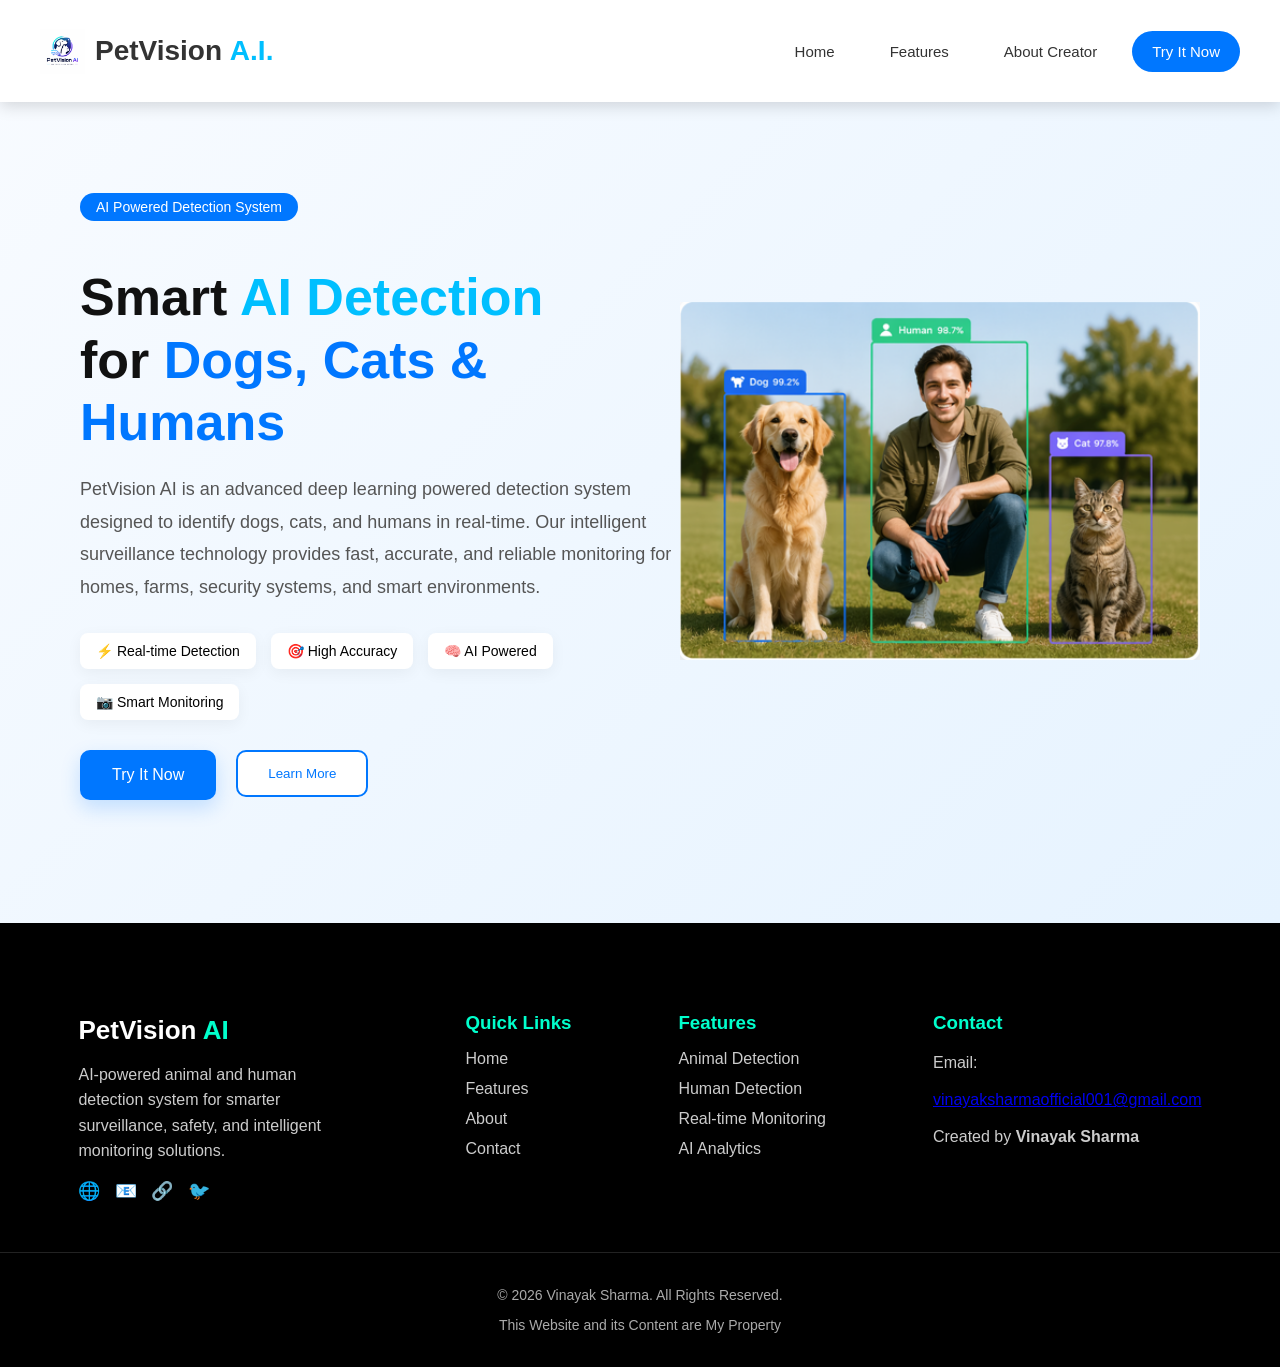
<file: frontend/index.html>
<!DOCTYPE html>
<html lang="en">
<head>
    <meta charset="UTF-8">
    <meta name="viewport" content="width=device-width, initial-scale=1.0">
    <title>PetVision A.I.</title>
    <link rel="stylesheet" href="./style.css">
</head>

<body>

<!-- Header -->
<header class="header">
    <div class="heading">

        <div class="logo-section">
            <img src="images/ai logo.png" class="logo" alt="PetVision AI">
            <h2 class="title">PetVision <span class="highlight">A.I.</span></h2>
        </div>

        <nav class="nav">
            <a href="index.html"><button class="safe">Home</button></a>
            <a href="features.html"><button class="safe">Features</button></a>
            <a href="creator.html"><button class="safe">About Creator</button></a>
            <a href="work.html"><button class="safe try">Try It Now</button></a>
        </nav>

    </div>
</header>

<!-- Hero Section -->
<section class="hero">

<div class="hero-text">

<span class="hero-badge">AI Powered Detection System</span>

<h1>
Smart <span class="highlight">AI Detection</span><br>
for <span class="blue">Dogs, Cats & Humans</span>
</h1>

<p>
PetVision AI is an advanced deep learning powered detection system designed 
to identify dogs, cats, and humans in real-time. Our intelligent surveillance 
technology provides fast, accurate, and reliable monitoring for homes, farms, 
security systems, and smart environments.
</p>

<div class="hero-features">
<div class="feature">⚡ Real-time Detection</div>
<div class="feature">🎯 High Accuracy</div>
<div class="feature">🧠 AI Powered</div>
<div class="feature">📷 Smart Monitoring</div>
</div>

<div class="hero-buttons">
<a href="work.html">
<button class="primary-btn">Try It Now</button>
</a>

<a href="features.html">
<button class="secondary-btn">Learn More</button>
</a>
</div>

</div>

<div class="hero-image">
<img src="images/first image.png" alt="AI Detection">
</div>

</section>
<!-- footer -->

<footer class="footer">
    <div class="footer-container">
        
        <!-- Brand Section -->
        <div class="footer-section">
            <h2>PetVision <span>AI</span></h2>
            <p>
                AI-powered animal and human detection system for smarter 
                surveillance, safety, and intelligent monitoring solutions.
            </p>

            <div class="social-icons">
                <a href="index.html">🌐</a>
                <a href="mailto:vinayaksharmaofficial001@gmail.com">📧</a>
                <a href="https://github.com/sharmavinaya">🔗</a>
                <a href="work.html">🐦</a>
            </div>
        </div>

        <!-- Quick Links -->
        <div class="footer-section">
            <h3>Quick Links</h3>
            <ul>
                <li><a href="index.html">Home</a></li>
                <li><a href="features.html">Features</a></li>
                <li><a href="creator.html">About</a></li>
                <li><a href="mailto:vinayaksharmaofficial001@gmail.com">
                Contact
            </a></li>
            </ul>
        </div>

        <!-- Features -->
        <div class="footer-section">
            <h3>Features</h3>
            <ul>
                <li><a href="features.html">Animal Detection</a></li>
                <li><a href="features.html">Human Detection</a></li>
                <li><a href="features.html">Real-time Monitoring</a></li>
                <li><a href="features.html">AI Analytics</a></li>
            </ul>
        </div>

        <!-- Contact -->
        <div class="footer-section">
            <h3>Contact</h3>
            <p>Email:</p>
            <a href="mailto:vinayaksharmaofficial001@gmail.com">
                vinayaksharmaofficial001@gmail.com
            </a>

            <p class="creator">Created by <b>Vinayak Sharma</b></p>
        </div>

    </div>

    <div class="footer-bottom">
        <p>© 2026 Vinayak Sharma. All Rights Reserved.</p>
        <p>This Website and its Content are My Property</p>
    </div>
</footer>

</body>
</html>
</file>
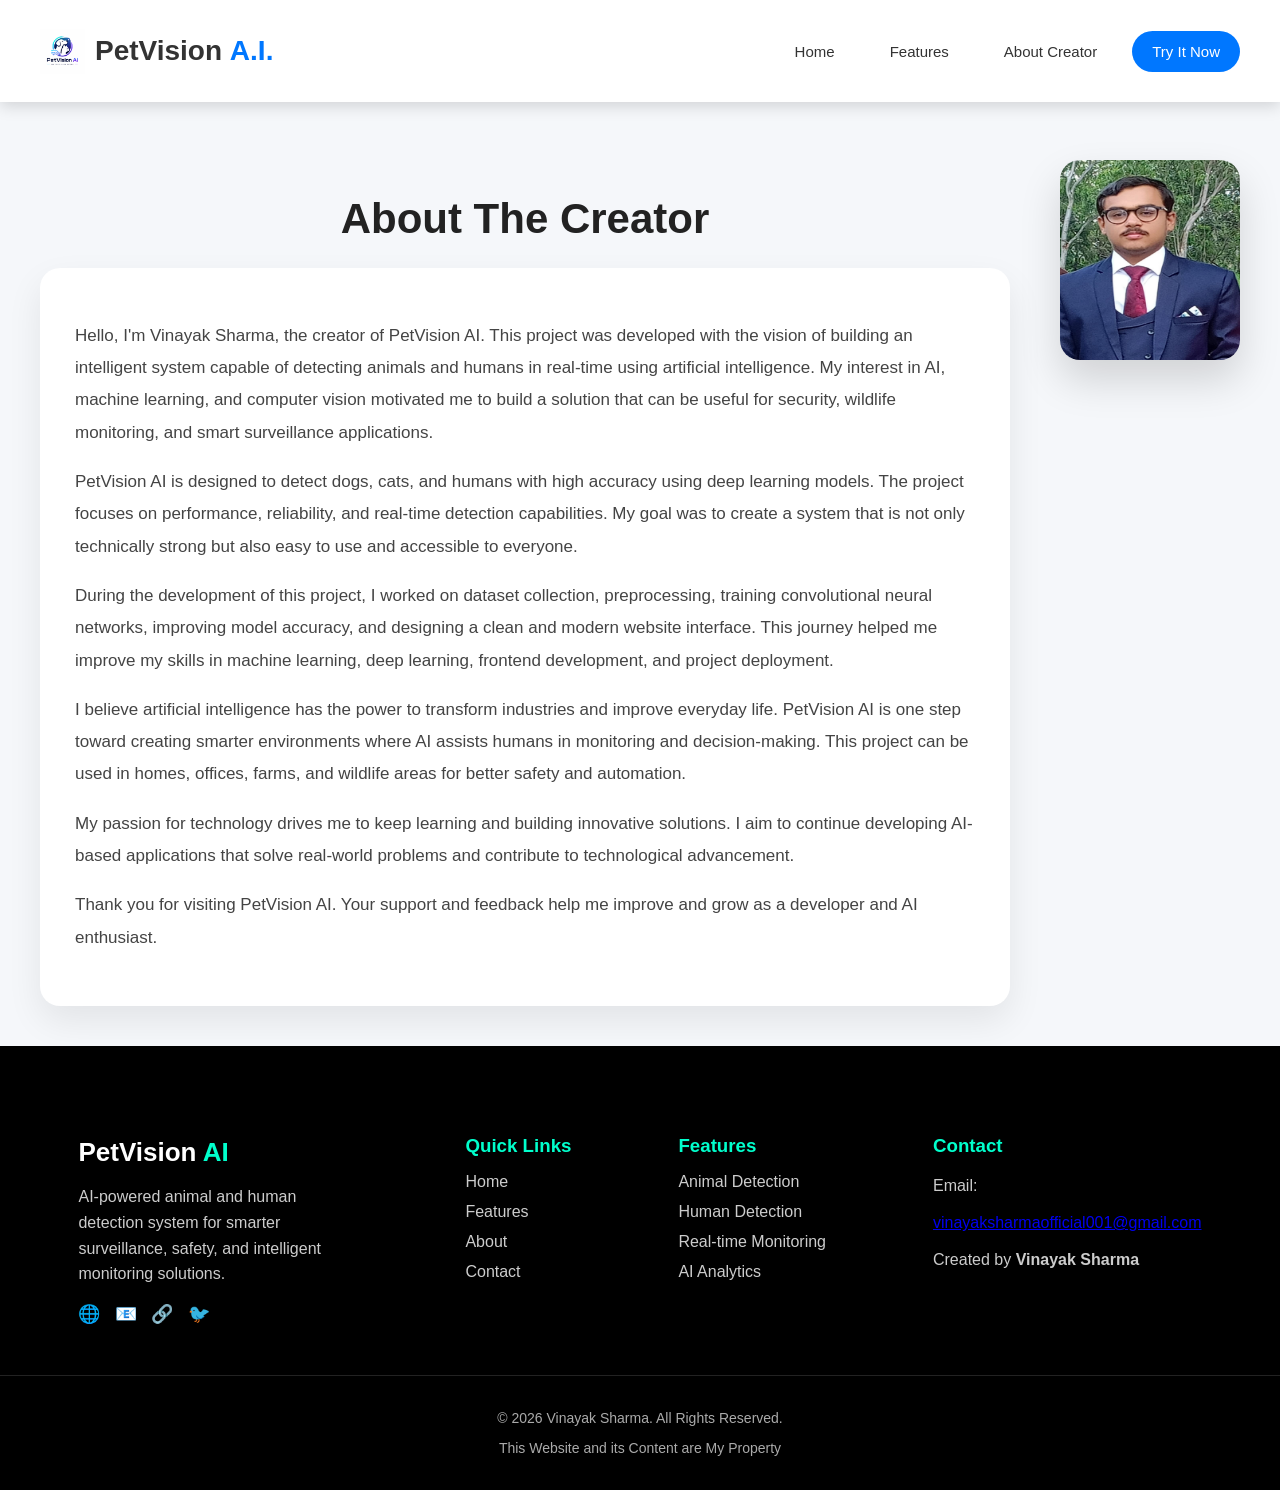
<file: frontend/creator.html>
<!DOCTYPE html>
<html lang="en">
<head>
<meta charset="UTF-8">
<meta name="viewport" content="width=device-width, initial-scale=1.0">
<title>About Creator - PetVision AI</title>
<link rel="stylesheet" href="crea.css">
</head>

<body>

<!-- Header -->
<header class="header">
    <div class="heading">

        <div class="logo-section">
            <img src="images/ai logo.png" class="logo" alt="PetVision AI">
            <h2 class="title">PetVision <span class="highlight">A.I.</span></h2>
        </div>

        <nav class="nav">
            <a href="index.html"><button class="safe">Home</button></a>
            <a href="features.html"><button class="safe">Features</button></a>
            <a href="creator.html"><button class="safe">About Creator</button></a>
            <a href="work.html"><button class="safe try">Try It Now</button></a>
        </nav>

    </div>
</header>


<!-- Creator Section -->
<section class="creator-section">

<div class="creator-container">

<div class="creator-image">
<img src="images/creator image.jpeg" alt="Creator Image">
</div>

<div class="creator-text">

<h1 >About The Creator</h1>

<div class="text-box">

<p>
Hello, I'm Vinayak Sharma, the creator of PetVision AI. This project was developed with the vision of building an intelligent system capable of detecting animals and humans in real-time using artificial intelligence. My interest in AI, machine learning, and computer vision motivated me to build a solution that can be useful for security, wildlife monitoring, and smart surveillance applications.
</p>

<p>
PetVision AI is designed to detect dogs, cats, and humans with high accuracy using deep learning models. The project focuses on performance, reliability, and real-time detection capabilities. My goal was to create a system that is not only technically strong but also easy to use and accessible to everyone.
</p>

<p>
During the development of this project, I worked on dataset collection, preprocessing, training convolutional neural networks, improving model accuracy, and designing a clean and modern website interface. This journey helped me improve my skills in machine learning, deep learning, frontend development, and project deployment.
</p>

<p>
I believe artificial intelligence has the power to transform industries and improve everyday life. PetVision AI is one step toward creating smarter environments where AI assists humans in monitoring and decision-making. This project can be used in homes, offices, farms, and wildlife areas for better safety and automation.
</p>

<p>
My passion for technology drives me to keep learning and building innovative solutions. I aim to continue developing AI-based applications that solve real-world problems and contribute to technological advancement.
</p>

<p>
Thank you for visiting PetVision AI. Your support and feedback help me improve and grow as a developer and AI enthusiast.
</p>

</div>

</div>

</div>

</section>


<!-- Footer  -->

<footer class="footer">
    <div class="footer-container">
        
        <!-- Brand Section -->
        <div class="footer-section">
            <h2>PetVision <span>AI</span></h2>
            <p>
                AI-powered animal and human detection system for smarter 
                surveillance, safety, and intelligent monitoring solutions.
            </p>

            <div class="social-icons">
                <a href="index.html">🌐</a>
                <a href="mailto:vinayaksharmaofficial001@gmail.com">📧</a>
                <a href="https://github.com/sharmavinaya">🔗</a>
                <a href="work.html">🐦</a>
            </div>
        </div>

        <!-- Quick Links -->
        <div class="footer-section">
            <h3>Quick Links</h3>
            <ul>
                <li><a href="index.html">Home</a></li>
                <li><a href="features.html">Features</a></li>
                <li><a href="creator.html">About</a></li>
                <li><a href="mailto:vinayaksharmaofficial001@gmail.com">
                Contact
            </a></li>
            </ul>
        </div>

        <!-- Features -->
        <div class="footer-section">
            <h3>Features</h3>
            <ul>
                <li><a href="features.html">Animal Detection</a></li>
                <li><a href="features.html">Human Detection</a></li>
                <li><a href="features.html">Real-time Monitoring</a></li>
                <li><a href="features.html">AI Analytics</a></li>
            </ul>
        </div>

        <!-- Contact -->
        <div class="footer-section">
            <h3>Contact</h3>
            <p>Email:</p>
            <a href="mailto:vinayaksharmaofficial001@gmail.com">
                vinayaksharmaofficial001@gmail.com
            </a>

            <p class="creator">Created by <b>Vinayak Sharma</b></p>
        </div>

    </div>

    <div class="footer-bottom">
        <p>© 2026 Vinayak Sharma. All Rights Reserved.</p>
        <p>This Website and its Content are My Property</p>
    </div>
</footer>

</body>
</html>
</file>
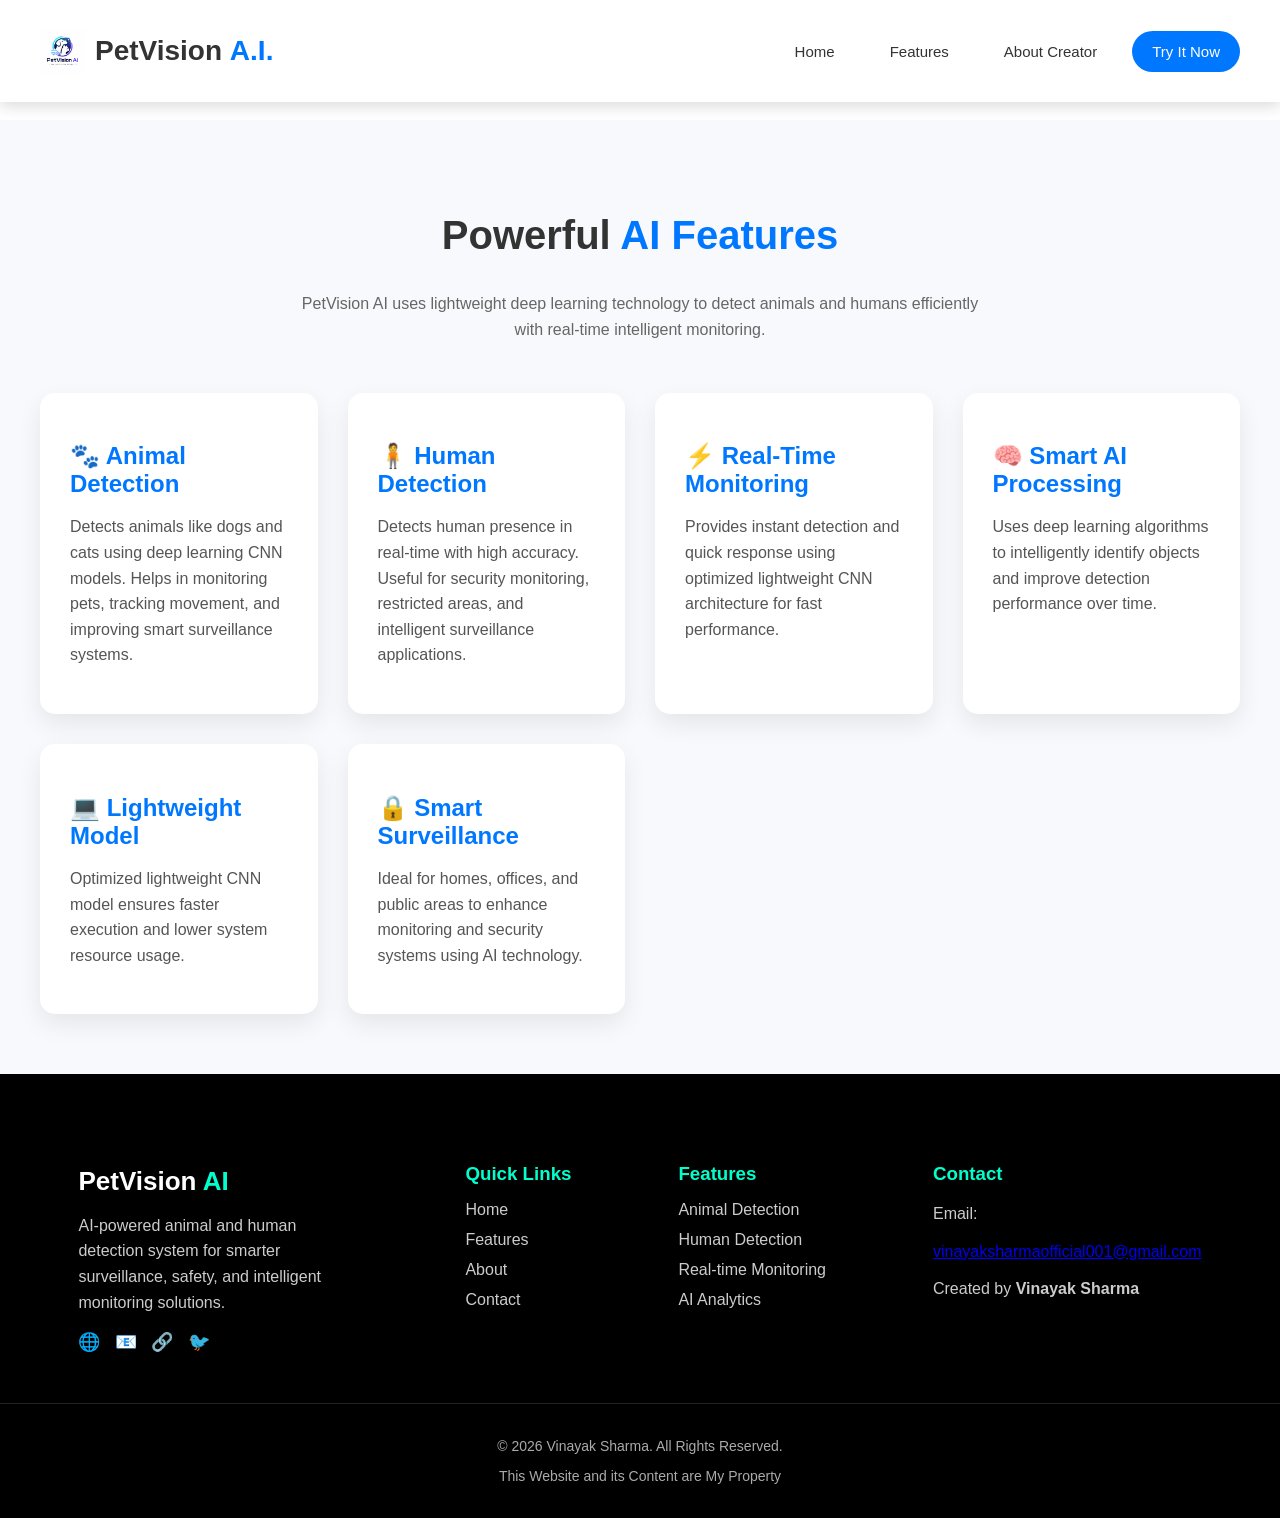
<file: frontend/features.html>
<!DOCTYPE html>
<html lang="en">
<head>
    <meta charset="UTF-8">
    <meta name="viewport" content="width=device-width, initial-scale=1.0">
    <title> Features-PetVision A.I.</title>
    <link rel="stylesheet" href="./feach.css">
</head>

<body>

<!-- Header -->
<header class="header">
    <div class="heading">

        <div class="logo-section">
            <img src="images/ai logo.png" class="logo" alt="PetVision AI">
            <h2 class="title">PetVision <span class="highlight">A.I.</span></h2>
        </div>

        <nav class="nav">
            <a href="index.html"><button class="safe">Home</button></a>
            <a href="features.html"><button class="safe">Features</button></a>
            <a href="creator.html"><button class="safe">About Creator</button></a>
            <a href="work.html"><button class="safe try">Try It Now</button></a>
        </nav>

    </div>
</header>
<!-- Features Section -->
<section class="features-section">

    <div class="features-header">
        <h1>Powerful <span>AI Features</span></h1>
        <p>
            PetVision AI uses lightweight deep learning technology to detect 
            animals and humans efficiently with real-time intelligent monitoring.
        </p>
    </div>

    <div class="features-container">

        <!-- Feature 1 -->
        <div class="feature-card">
            <h2>🐾 Animal Detection</h2>
            <p>
                Detects animals like dogs and cats using deep learning CNN models. 
                Helps in monitoring pets, tracking movement, and improving 
                smart surveillance systems.
            </p>
        </div>

        <!-- Feature 2 -->
        <div class="feature-card">
            <h2>🧍 Human Detection</h2>
            <p>
                Detects human presence in real-time with high accuracy. 
                Useful for security monitoring, restricted areas, and 
                intelligent surveillance applications.
            </p>
        </div>

        <!-- Feature 3 -->
        <div class="feature-card">
            <h2>⚡ Real-Time Monitoring</h2>
            <p>
                Provides instant detection and quick response using optimized 
                lightweight CNN architecture for fast performance.
            </p>
        </div>

        <!-- Feature 4 -->
        <div class="feature-card">
            <h2>🧠 Smart AI Processing</h2>
            <p>
                Uses deep learning algorithms to intelligently identify 
                objects and improve detection performance over time.
            </p>
        </div>

        <!-- Feature 5 -->
        <div class="feature-card">
            <h2>💻 Lightweight Model</h2>
            <p>
                Optimized lightweight CNN model ensures faster execution 
                and lower system resource usage.
            </p>
        </div>

        <!-- Feature 6 -->
        <div class="feature-card">
            <h2>🔒 Smart Surveillance</h2>
            <p>
                Ideal for homes, offices, and public areas to enhance 
                monitoring and security systems using AI technology.
            </p>
        </div>

    </div>

</section>

<!-- footer -->

<footer class="footer">
    <div class="footer-container">
        
        <!-- Brand Section -->
        <div class="footer-section">
            <h2>PetVision <span>AI</span></h2>
            <p>
                AI-powered animal and human detection system for smarter 
                surveillance, safety, and intelligent monitoring solutions.
            </p>

            <div class="social-icons">
                <a href="index.html">🌐</a>
                <a href="mailto:vinayaksharmaofficial001@gmail.com">📧</a>
                <a href="https://github.com/sharmavinaya">🔗</a>
                <a href="work.html">🐦</a>
            </div>
        </div>

        <!-- Quick Links -->
        <div class="footer-section">
            <h3>Quick Links</h3>
            <ul>
                <li><a href="index.html">Home</a></li>
                <li><a href="features.html">Features</a></li>
                <li><a href="creator.html">About</a></li>
                <li><a href="mailto:vinayaksharmaofficial001@gmail.com">
                Contact
            </a></li>
            </ul>
        </div>

        <!-- Features -->
        <div class="footer-section">
            <h3>Features</h3>
            <ul>
                <li><a href="features.html">Animal Detection</a></li>
                <li><a href="features.html">Human Detection</a></li>
                <li><a href="features.html">Real-time Monitoring</a></li>
                <li><a href="features.html">AI Analytics</a></li>
            </ul>
        </div>

        <!-- Contact -->
        <div class="footer-section">
            <h3>Contact</h3>
            <p>Email:</p>
            <a href="mailto:vinayaksharmaofficial001@gmail.com">
                vinayaksharmaofficial001@gmail.com
            </a>

            <p class="creator">Created by <b>Vinayak Sharma</b></p>
        </div>

    </div>

    <div class="footer-bottom">
        <p>© 2026 Vinayak Sharma. All Rights Reserved.</p>
        <p>This Website and its Content are My Property</p>
    </div>
</footer>

</body>
</html>
</file>
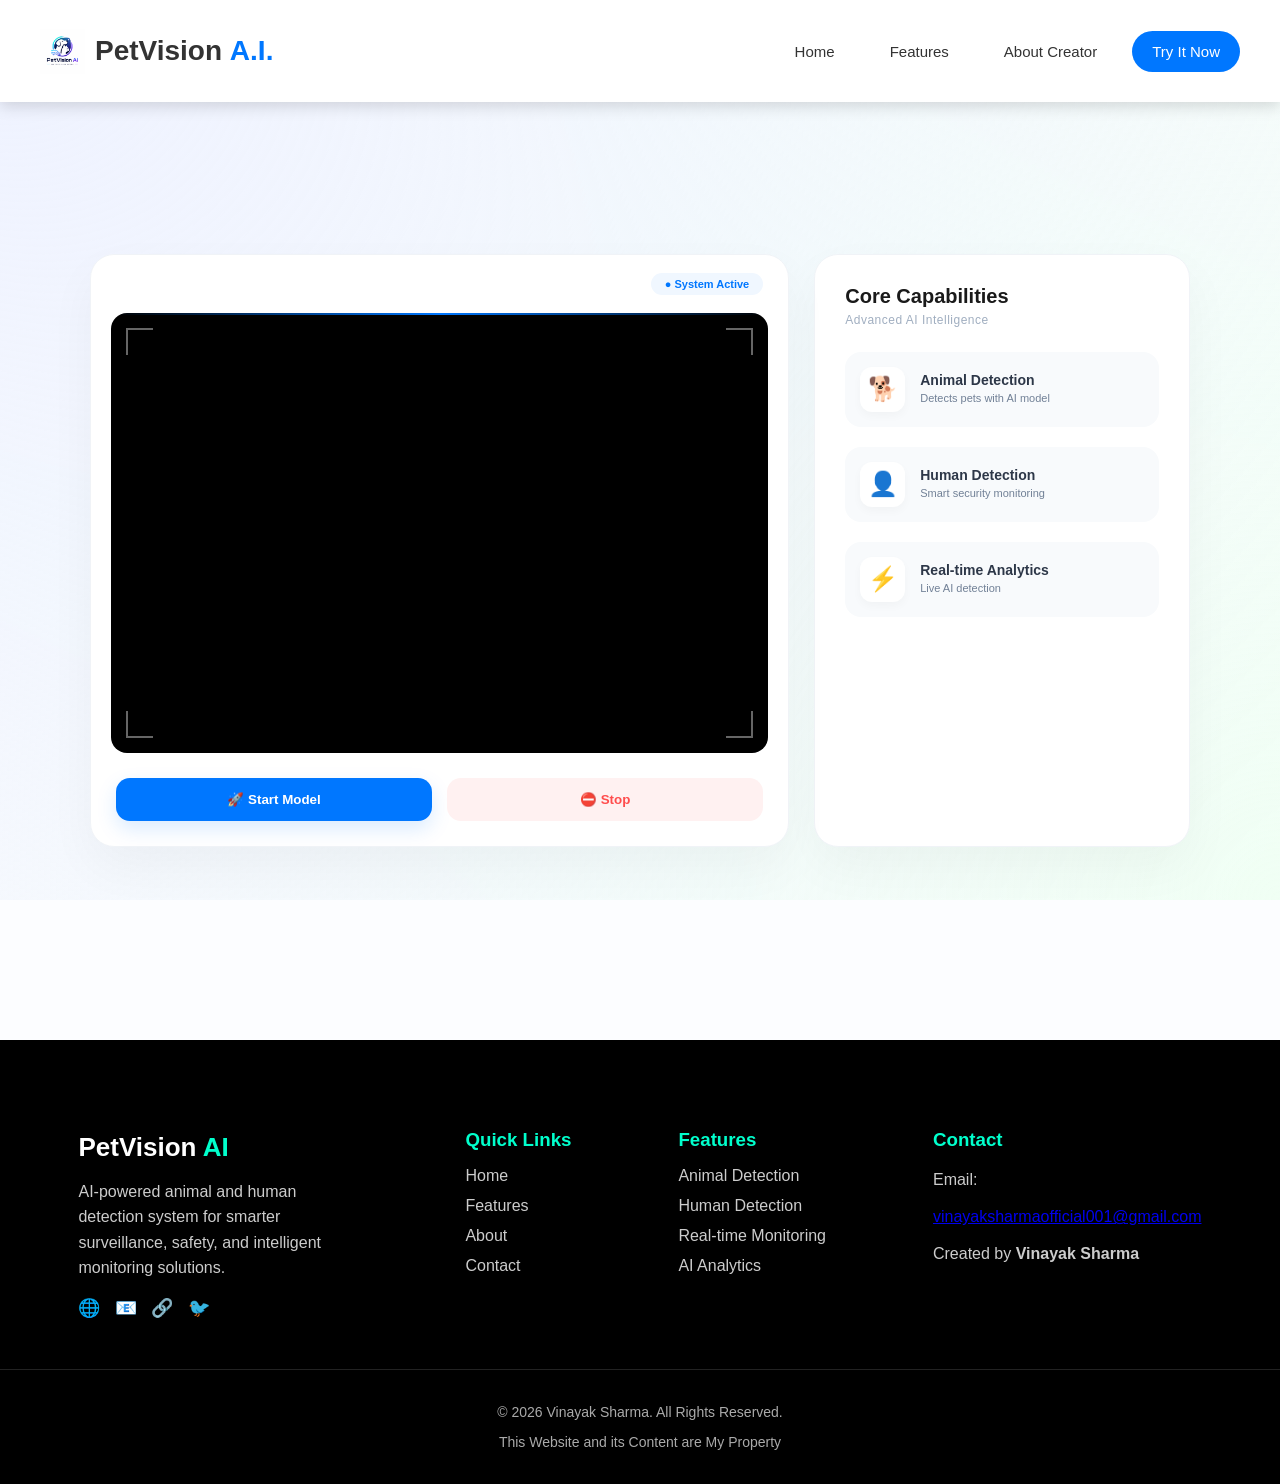
<file: frontend/work.html>
<!DOCTYPE html>
<html lang="en">
<head>
<meta charset="UTF-8">
<meta name="viewport" content="width=device-width, initial-scale=1.0">
<title>Features - PetVision A.I.</title>
<link rel="stylesheet" href="./style_work.css">
</head>

<body>

<!-- Header -->
<header class="header">
<div class="heading">

<div class="logo-section">
<img src="images/ai logo.png" class="logo" alt="PetVision AI">
<h2 class="title">PetVision <span class="highlight">A.I.</span></h2>
</div>

<nav class="nav">
<a href="index.html"><button class="safe">Home</button></a>
<a href="features.html"><button class="safe">Features</button></a>
<a href="creator.html"><button class="safe">About Creator</button></a>
<a href="work.html"><button class="safe try">Try It Now</button></a>
</nav>

</div>
</header>


<!-- MAIN -->
<main class="main">
<div class="bg-gradient"></div>

<div class="app-container">

<!-- CAMERA -->
<div class="card camera-card">

<div class="topbar">
<div class="dots">
<span class="d red"></span>
<span class="d yellow"></span>
<span class="d green"></span>
</div>

<div class="status-pill">● System Active</div>
</div>

<div class="screen">

<video id="camera" autoplay playsinline></video>

<!-- Computer Vision Canvas -->
<canvas id="canvas"></canvas>

<div class="scan-line"></div>

<div class="frame-corners">
<span class="c tl"></span>
<span class="c tr"></span>
<span class="c bl"></span>
<span class="c br"></span>
</div>

</div>

<div class="actions">
<button class="btn start-btn">🚀 Start Model</button>
<button class="btn stop-btn">⛔ Stop</button>
</div>

</div>


<!-- SIDE PANEL -->
<div class="side-panel">

<div class="panel-header">
<h3>Core Capabilities</h3>
<p>Advanced AI Intelligence</p>
</div>

<div class="feature-list">

<div class="feature-item">
<div class="feat-icon">🐕</div>
<div class="feat-text">
<strong>Animal Detection</strong>
<span>Detects pets with AI model</span>
</div>
</div>

<div class="feature-item">
<div class="feat-icon">👤</div>
<div class="feat-text">
<strong>Human Detection</strong>
<span>Smart security monitoring</span>
</div>
</div>

<div class="feature-item">
<div class="feat-icon">⚡</div>
<div class="feat-text">
<strong>Real-time Analytics</strong>
<span>Live AI detection</span>
</div>
</div>

</div>

</div>

</div>
</main>


<!-- footer -->

<footer class="footer">
    <div class="footer-container">
        
        <!-- Brand Section -->
        <div class="footer-section">
            <h2>PetVision <span>AI</span></h2>
            <p>
                AI-powered animal and human detection system for smarter 
                surveillance, safety, and intelligent monitoring solutions.
            </p>

            <div class="social-icons">
                <a href="index.html">🌐</a>
                <a href="mailto:vinayaksharmaofficial001@gmail.com">📧</a>
                <a href="https://github.com/sharmavinaya">🔗</a>
                <a href="work.html">🐦</a>
            </div>
        </div>

        <!-- Quick Links -->
        <div class="footer-section">
            <h3>Quick Links</h3>
            <ul>
                <li><a href="index.html">Home</a></li>
                <li><a href="features.html">Features</a></li>
                <li><a href="creator.html">About</a></li>
                <li><a href="mailto:vinayaksharmaofficial001@gmail.com">
                Contact
            </a></li>
            </ul>
        </div>

        <!-- Features -->
        <div class="footer-section">
            <h3>Features</h3>
            <ul>
                <li><a href="features.html">Animal Detection</a></li>
                <li><a href="features.html">Human Detection</a></li>
                <li><a href="features.html">Real-time Monitoring</a></li>
                <li><a href="features.html">AI Analytics</a></li>
            </ul>
        </div>

        <!-- Contact -->
        <div class="footer-section">
            <h3>Contact</h3>
            <p>Email:</p>
            <a href="mailto:vinayaksharmaofficial001@gmail.com">
                vinayaksharmaofficial001@gmail.com
            </a>

            <p class="creator">Created by <b>Vinayak Sharma</b></p>
        </div>

    </div>

    <div class="footer-bottom">
        <p>© 2026 Vinayak Sharma. All Rights Reserved.</p>
        <p>This Website and its Content are My Property</p>
    </div>
</footer>



<script>

const video = document.getElementById("camera");
const canvas = document.getElementById("canvas");
const ctx = canvas.getContext("2d");

const startBtn = document.querySelector(".start-btn");
const stopBtn = document.querySelector(".stop-btn");

let stream = null;
let interval = null;

const API_URL = window.location.origin + "/predict";

// 🎨 COLORS
const COLORS = {
    cat: "#ff4d4d",
    dog: "#00ffcc",
    person: "#0077ff"
};

// 🧠 ACTIVE OBJECTS (track objects)
let activeDetections = [];
let lastSeenTime = {};
const DISAPPEAR_TIME = 1500; // 1.5 sec buffer (smooth experience)


// ========================
// START CAMERA
// ========================
async function startCamera(){

    if(stream) stopCamera();

    stream = await navigator.mediaDevices.getUserMedia({ video: true });
    video.srcObject = stream;

    startPrediction();
}


// ========================
// STOP CAMERA
// ========================
function stopCamera(){

    if(stream){
        stream.getTracks().forEach(track => track.stop());
        stream = null;
    }

    if(interval){
        clearInterval(interval);
        interval = null;
    }

    ctx.clearRect(0,0,canvas.width,canvas.height);

    activeDetections = [];
    lastSeenTime = {};
}


// ========================
// PREDICTION LOOP
// ========================
function startPrediction(){

    if(interval) clearInterval(interval);

    const tempCanvas = document.createElement("canvas");
    const tempCtx = tempCanvas.getContext("2d");

    interval = setInterval(async ()=>{

        if(!video.videoWidth) return;

        canvas.width = video.videoWidth;
        canvas.height = video.videoHeight;

        tempCanvas.width = video.videoWidth;
        tempCanvas.height = video.videoHeight;

        tempCtx.drawImage(video,0,0);

        tempCanvas.toBlob(async(blob)=>{

            let formData = new FormData();
            formData.append("file",blob,"frame.jpg");

            try{
                let response = await fetch(API_URL,{
                    method:"POST",
                    body:formData
                });

                let detections = await response.json();

                const now = Date.now();

                // 🔥 UPDATE detections
                detections.forEach(det => {

                    const key = det.class; // simple tracking by class

                    lastSeenTime[key] = now;

                    // update or add
                    const index = activeDetections.findIndex(d => d.class === key);

                    if(index !== -1){
                        activeDetections[index] = det;
                    }else{
                        activeDetections.push(det);
                    }

                });

                // ❌ REMOVE disappeared objects
                activeDetections = activeDetections.filter(det => {
                    const key = det.class;
                    return (now - (lastSeenTime[key] || 0)) < DISAPPEAR_TIME;
                });

                drawDetections();

            }catch(error){
                console.log(error);
            }

        },"image/jpeg");

    },1500); // faster = smoother
}


// ========================
// DRAW DETECTIONS
// ========================
function drawDetections(){

    ctx.clearRect(0,0,canvas.width,canvas.height);

    activeDetections.forEach(det => {

        const [x1,y1,x2,y2] = det.box;
        const label = det.class;
        const confidence = det.confidence;

        const color = COLORS[label] || "#fff";

        ctx.strokeStyle = color;
        ctx.fillStyle = color;
        ctx.lineWidth = 3;

        // 📦 Box follows object EXACTLY (YOLO box)
        ctx.strokeRect(x1,y1,x2-x1,y2-y1);

        ctx.font = "16px Arial";
        ctx.fillText(
            `${label.toUpperCase()} ${(confidence*100).toFixed(1)}%`,
            x1,
            y1 - 8
        );

    });
}


// ========================
// BUTTON EVENTS
// ========================
startBtn.addEventListener("click",startCamera);
stopBtn.addEventListener("click",stopCamera);

</script>

</body>
</html>
</file>
<file: frontend/style.css>
/* ---------- Global ---------- */

body{
    margin:0;
    font-family: Arial, Helvetica, sans-serif;
}

/* ---------- Header ---------- */

/* Header Main */
.header{
    position:fixed;
    top:0;
    width:100%;
    background:white;
    box-shadow:0px 4px 15px rgba(0,0,0,0.15);
    z-index:1000;
}

/* Header Container */
.heading{
    display:flex;
    justify-content:space-between;
    align-items:center;
    padding:12px 40px;
}

/* Logo Section */
.logo-section{
    display:flex;
    align-items:center;
}

/* Logo */
.logo{
    height:45px;
    margin-right:10px;
}

/* Title */
.title{
    font-size:28px;
    font-weight:600;
    color:#333;
}

/* Highlight */
.highlight{
    color:#0077ff;
    font-weight:bold;
}

/* Navigation */
.nav{
    display:flex;
    gap:15px;
}

/* Buttons */
.safe{
    background:transparent;
    color:#333;
    padding:10px 18px;
    border:2px solid transparent;
    border-radius:25px;
    cursor:pointer;
    font-size:15px;
    font-weight:500;
    transition:0.3s;
}

/* Hover Effect */
.safe:hover{
    background:#0077ff;
    color:white;
    transform:translateY(-2px);
}

/* Try Button Special */
.try{
    background:#0077ff;
    color:white;
}

.try:hover{
    background:#005edb;
}
/* ---------- Body ---------- */

.bodycon{
    margin-top:100px; /* pushes body below fixed header */
    display:grid;
    grid-template-columns:1fr 1fr;
    gap:40px;
    padding:40px;
    align-items:center;
}

.bodytex h1{
    font-size:40px;
}

.highlight{
    color:lightblue;
}

.bodyimg img{
    width:100%;
    max-width:500px;
}
/* ---------------- Hero Section ---------------- */
.hero{
    margin-top:43px;
    padding:80px 80px;
    display:flex;
    align-items:center;
    justify-content:space-between;
    background: linear-gradient(135deg,#f8fbff,#e6f3ff);
    min-height:80vh;
}

/* Text */

.hero-text{
    max-width:600px;
}

/* Badge */

.hero-badge{
    background:#0077ff;
    color:white;
    padding:6px 16px;
    border-radius:20px;
    font-size:14px;
    display:inline-block;
    margin-bottom:2px;
    margin-top:27px;
}

/* Heading */

.hero-text h1{
    font-size:52px;
    margin-bottom:20px;
    color:#111;
    line-height:1.2;
}

.hero-text p{
    font-size:18px;
    line-height:1.8;
    color:#555;
    margin-bottom:30px;
}

/* Highlights */

.highlight{
    color:#00bfff;
}

.blue{
    color:#0077ff;
}

/* Features */

.hero-features{
    display:flex;
    flex-wrap:wrap;
    gap:15px;
    margin-bottom:30px;
}

.feature{
    background:white;
    padding:10px 16px;
    border-radius:8px;
    box-shadow:0px 4px 15px rgba(0,0,0,0.05);
    font-size:14px;
}

/* Buttons */

.hero-buttons{
    display:flex;
    gap:20px;
}

/* Primary Button */

.primary-btn{
    background:#0077ff;
    color:white;
    padding:16px 32px;
    border:none;
    border-radius:10px;
    font-size:16px;
    cursor:pointer;
    transition:0.3s;
    box-shadow:0px 8px 20px rgba(0,119,255,0.2);
}

.primary-btn:hover{
    background:#005bd3;
    transform:translateY(-2px);
}

/* Secondary Button */

.secondary-btn{
    background:white;
    border:2px solid #0077ff;
    color:#0077ff;
    padding:14px 30px;
    border-radius:10px;
    cursor:pointer;
    transition:0.3s;
}

.secondary-btn:hover{
    background:#0077ff;
    color:white;
    transform:translateY(-2px);
}

/* Image */

.hero-image img{
    width:520px;
    animation:float 4s ease-in-out infinite;
}

/* Floating animation */

@keyframes float{
    0%{transform:translateY(0px);}
    50%{transform:translateY(-10px);}
    100%{transform:translateY(0px);}
}

/* Responsive */

@media(max-width:1000px){

.hero{
    flex-direction:column;
    text-align:center;
    padding:60px 30px;
}

.hero-image img{
    width:350px;
    margin-top:40px;
}

.hero-buttons{
    justify-content:center;
}

.hero-features{
    justify-content:center;
}

.hero-text h1{
    font-size:38px;
}

}

/* ---------- Footer ---------- */
.footer {
    background: #000;
    color: white;
    padding-top: 50px;
    font-family: Arial, Helvetica, sans-serif;
}

.footer-container {
    display: flex;
    justify-content: space-around;
    flex-wrap: wrap;
    padding: 20px 40px;
    gap: 30px;
}

.footer-section {
    max-width: 280px;
}

.footer-section h2 {
    font-size: 26px;
    margin-bottom: 15px;
}

.footer-section h2 span {
    color: #00ffcc;
}

.footer-section h3 {
    margin-bottom: 15px;
    color: #00ffcc;
}

.footer-section p {
    color: #ccc;
    line-height: 1.6;
}

.footer-section ul {
    list-style: none;
    padding: 0;
}

.footer-section ul li {
    margin-bottom: 12px;
}

.footer-section ul li a {
    text-decoration: none;
    color: #ccc;
    transition: 0.3s;
}

.footer-section ul li a:hover {
    color: #00ffcc;
    padding-left: 5px;
}

/* Social Icons */

.social-icons {
    margin-top: 15px;
}

.social-icons a {
    text-decoration: none;
    margin-right: 10px;
    font-size: 18px;
    color: white;
    transition: 0.3s;
}

.social-icons a:hover {
    color: #00ffcc;
}

/* Creator */

.creator {
    margin-top: 15px;
    color: #aaa;
}

/* Bottom Footer */

.footer-bottom {
    text-align: center;
    padding: 20px;
    border-top: 1px solid #222;
    margin-top: 30px;
    color: #aaa;
    font-size: 14px;
}

/* Responsive */

@media (max-width: 768px) {
    .footer-container {
        flex-direction: column;
        text-align: center;
        align-items: center;
    }

    .footer-section {
        max-width: 100%;
    }
}


/*---------------Resopnsive extra----------------------*/

/* ============================= */
/* Tablet Responsive */
/* ============================= */

@media (max-width: 1024px){

.footer-container{
    justify-content:space-between;
    padding:30px;
}

.footer-section{
    max-width:45%;
}

}


/* ============================= */
/* Mobile Responsive */
/* ============================= */

@media (max-width: 768px){

.footer{
    padding-top:40px;
}

.footer-container{
    flex-direction:column;
    align-items:center;
    text-align:center;
    padding:20px;
}

.footer-section{
    max-width:100%;
}

.footer-section h2{
    font-size:22px;
}

.footer-section h3{
    font-size:18px;
}

.footer-section p{
    font-size:14px;
}

.footer-section ul li{
    margin-bottom:10px;
}

.social-icons{
    justify-content:center;
}

}


/* ============================= */
/* Small Mobile Devices */
/* ============================= */

@media (max-width: 480px){

.footer{
    padding-top:30px;
}

.footer-container{
    padding:15px;
    gap:20px;
}

.footer-section h2{
    font-size:20px;
}

.footer-section h3{
    font-size:16px;
}

.footer-section p{
    font-size:13px;
}

.footer-bottom{
    font-size:12px;
    padding:15px;
}

.social-icons a{
    font-size:16px;
}

}
/* ============================= */
/* Tablet Responsive Header */
/* ============================= */

@media (max-width: 1024px){

.heading{
padding:12px 20px;
}

.title{
font-size:24px;
}

.logo{
height:40px;
}

.safe{
padding:8px 14px;
font-size:14px;
}

}


/* ============================= */
/* Mobile Responsive Header */
/* ============================= */

@media (max-width: 768px){

.heading{
flex-direction:column;
align-items:center;
gap:10px;
padding:12px 15px;
}

.logo-section{
justify-content:center;
}

.nav{
flex-wrap:wrap;
justify-content:center;
gap:8px;
}

.safe{
padding:8px 12px;
font-size:13px;
}

.title{
font-size:22px;
}

}


/* ============================= */
/* Small Mobile Header */
/* ============================= */

@media (max-width: 480px){

.logo{
height:35px;
}

.title{
font-size:20px;
}

.nav{
gap:6px;
}

.safe{
padding:6px 10px;
font-size:12px;
}

}
</file>
<file: frontend/crea.css>
/* ------------------- Global ------------------- */

body{
    margin:0;
    font-family: 'Segoe UI', Tahoma, Geneva, Verdana, sans-serif;
    background: #f5f7fa;
}


/* ------------------- Header ------------------- */
/* Header Main */
.header{
    position:fixed;
    top:0;
    width:100%;
    background:white;
    box-shadow:0px 4px 15px rgba(0,0,0,0.15);
    z-index:1000;
}

/* Header Container */
.heading{
    display:flex;
    justify-content:space-between;
    align-items:center;
    padding:12px 40px;
}

/* Logo Section */
.logo-section{
    display:flex;
    align-items:center;
}

/* Logo */
.logo{
    height:45px;
    margin-right:10px;
}

/* Title */
.title{
    font-size:28px;
    font-weight:600;
    color:#333;
}

/* Highlight */
.highlight{
    color:#0077ff;
    font-weight:bold;
}

/* Navigation */
.nav{
    display:flex;
    gap:15px;
}

/* Buttons */
.safe{
    background:transparent;
    color:#333;
    padding:10px 18px;
    border:2px solid transparent;
    border-radius:25px;
    cursor:pointer;
    font-size:15px;
    font-weight:500;
    transition:0.3s;
}

/* Hover Effect */
.safe:hover{
    background:#0077ff;
    color:white;
    transform:translateY(-2px);
}

/* Try Button Special */
.try{
    background:#0077ff;
    color:white;
}

.try:hover{
    background:#005edb;
}


/* ------------------- Creator Section ------------------- */

.creator-section{
    margin-top:120px;
    padding:40px;
}

.creator-container{
    display:flex;
    gap:50px;
    align-items:flex-start;
    flex-direction: row-reverse;   /* This moves image to right */
}

.creator-image img{
    width:180px;
    border-radius:20px;
    box-shadow:0px 20px 40px rgba(0,0,0,0.15);
    height : 200px;
}

.creator-text{
    flex:1;
}

.creator-text h1{
    font-size:42px;
    margin-bottom:25px;
    color:#222;
    text-align: center;
}

.text-box{
    background:white;
    padding:35px;
    border-radius:20px;
    box-shadow:0px 15px 35px rgba(0,0,0,0.08);
    line-height:1.9;
    font-size:17px;
    color:#444;
}


/* ------------------- Footer ------------------- */

/* ---------- Footer ---------- */
.footer {
    background: #000;
    color: white;
    padding-top: 50px;
    font-family: Arial, Helvetica, sans-serif;
}

.footer-container {
    display: flex;
    justify-content: space-around;
    flex-wrap: wrap;
    padding: 20px 40px;
    gap: 30px;
}

.footer-section {
    max-width: 280px;
}

.footer-section h2 {
    font-size: 26px;
    margin-bottom: 15px;
}

.footer-section h2 span {
    color: #00ffcc;
}

.footer-section h3 {
    margin-bottom: 15px;
    color: #00ffcc;
}

.footer-section p {
    color: #ccc;
    line-height: 1.6;
}

.footer-section ul {
    list-style: none;
    padding: 0;
}

.footer-section ul li {
    margin-bottom: 12px;
}

.footer-section ul li a {
    text-decoration: none;
    color: #ccc;
    transition: 0.3s;
}

.footer-section ul li a:hover {
    color: #00ffcc;
    padding-left: 5px;
}

/* Social Icons */

.social-icons {
    margin-top: 15px;
}

.social-icons a {
    text-decoration: none;
    margin-right: 10px;
    font-size: 18px;
    color: white;
    transition: 0.3s;
}

.social-icons a:hover {
    color: #00ffcc;
}

/* Creator */

.creator {
    margin-top: 15px;
    color: #aaa;
}

/* Bottom Footer */

.footer-bottom {
    text-align: center;
    padding: 20px;
    border-top: 1px solid #222;
    margin-top: 30px;
    color: #aaa;
    font-size: 14px;
}

/* Responsive */

@media (max-width: 768px) {
    .footer-container {
        flex-direction: column;
        text-align: center;
        align-items: center;
    }

    .footer-section {
        max-width: 100%;
    }
}


/*----------------------responsive extra------------------------*/
/* ============================= */
/* Tablet Responsive */
/* ============================= */

@media (max-width: 1024px){

/* Header */

.heading{
padding:12px 20px;
}

.title{
font-size:24px;
}

.logo{
height:40px;
}

/* Creator Section */

.creator-container{
gap:30px;
}

.creator-text h1{
font-size:34px;
}

.text-box{
padding:25px;
font-size:16px;
}

}


/* ============================= */
/* Mobile Responsive */
/* ============================= */

@media (max-width: 768px){

/* Header */

.heading{
flex-direction:column;
align-items:center;
gap:10px;
padding:10px;
}

.nav{
flex-wrap:wrap;
justify-content:center;
gap:8px;
}

.safe{
padding:8px 12px;
font-size:13px;
}

.title{
font-size:22px;
}


/* Creator Section */

.creator-section{
padding:20px;
margin-top:140px;
}

.creator-container{
flex-direction:column;
align-items:center;
text-align:center;
}

.creator-image img{
width:160px;
height:180px;
}

.creator-text h1{
font-size:30px;
}

.text-box{
padding:20px;
font-size:15px;
line-height:1.7;
}

}


/* ============================= */
/* Small Mobile */
/* ============================= */

@media (max-width: 480px){

/* Header */

.logo{
height:35px;
}

.title{
font-size:20px;
}

.safe{
padding:6px 10px;
font-size:12px;
}

/* Creator Section */

.creator-section{
padding:15px;
}

.creator-text h1{
font-size:26px;
}

.creator-image img{
width:140px;
height:160px;
}

.text-box{
padding:18px;
font-size:14px;
}

.footer-bottom{
font-size:12px;
}

}
</file>
<file: frontend/feach.css>
/* ---------- Global ---------- */

body{
    margin:0;
    font-family: Arial, Helvetica, sans-serif;
}

/* ---------- Header ---------- */

/* Header Main */
.header{
    position:fixed;
    top:0;
    width:100%;
    background:white;
    box-shadow:0px 4px 15px rgba(0,0,0,0.15);
    z-index:1000;
}

/* Header Container */
.heading{
    display:flex;
    justify-content:space-between;
    align-items:center;
    padding:12px 40px;
}

/* Logo Section */
.logo-section{
    display:flex;
    align-items:center;
}

/* Logo */
.logo{
    height:45px;
    margin-right:10px;
}

/* Title */
.title{
    font-size:28px;
    font-weight:600;
    color:#333;
}

/* Highlight */
.highlight{
    color:#0077ff;
    font-weight:bold;
}

/* Navigation */
.nav{
    display:flex;
    gap:15px;
}

/* Buttons */
.safe{
    background:transparent;
    color:#333;
    padding:10px 18px;
    border:2px solid transparent;
    border-radius:25px;
    cursor:pointer;
    font-size:15px;
    font-weight:500;
    transition:0.3s;
}

/* Hover Effect */
.safe:hover{
    background:#0077ff;
    color:white;
    transform:translateY(-2px);
}

/* Try Button Special */
.try{
    background:#0077ff;
    color:white;
}

.try:hover{
    background:#005edb;
}

/* ---------- Features Section ---------- */

.features-section{
    margin-top:120px;
    padding:60px 40px;
    background:#f8f9fc;
}

.features-header{
    text-align:center;
    margin-bottom:50px;
}

.features-header h1{
    font-size:40px;
    color:#333;
}

.features-header span{
    color:#0077ff;
}

.features-header p{
    color:#666;
    max-width:700px;
    margin:auto;
    margin-top:15px;
    line-height:1.6;
}

/* Features Grid */

.features-container{
    display:grid;
    grid-template-columns: repeat(auto-fit, minmax(250px,1fr));
    gap:30px;
}

/* Feature Cards */

.feature-card{
    background:white;
    padding:30px;
    border-radius:15px;
    box-shadow:0 10px 25px rgba(0,0,0,0.08);
    transition:0.3s;
}

.feature-card:hover{
    transform:translateY(-8px);
    box-shadow:0 15px 30px rgba(0,0,0,0.15);
}

.feature-card h2{
    color:#0077ff;
    margin-bottom:15px;
}

.feature-card p{
    color:#555;
    line-height:1.6;
}





/* ---------- Footer ---------- */
.footer {
    background: #000;
    color: white;
    padding-top: 50px;
    font-family: Arial, Helvetica, sans-serif;
}

.footer-container {
    display: flex;
    justify-content: space-around;
    flex-wrap: wrap;
    padding: 20px 40px;
    gap: 30px;
}

.footer-section {
    max-width: 280px;
}

.footer-section h2 {
    font-size: 26px;
    margin-bottom: 15px;
}

.footer-section h2 span {
    color: #00ffcc;
}

.footer-section h3 {
    margin-bottom: 15px;
    color: #00ffcc;
}

.footer-section p {
    color: #ccc;
    line-height: 1.6;
}

.footer-section ul {
    list-style: none;
    padding: 0;
}

.footer-section ul li {
    margin-bottom: 12px;
}

.footer-section ul li a {
    text-decoration: none;
    color: #ccc;
    transition: 0.3s;
}

.footer-section ul li a:hover {
    color: #00ffcc;
    padding-left: 5px;
}

/* Social Icons */

.social-icons {
    margin-top: 15px;
}

.social-icons a {
    text-decoration: none;
    margin-right: 10px;
    font-size: 18px;
    color: white;
    transition: 0.3s;
}

.social-icons a:hover {
    color: #00ffcc;
}

/* Creator */

.creator {
    margin-top: 15px;
    color: #aaa;
}

/* Bottom Footer */

.footer-bottom {
    text-align: center;
    padding: 20px;
    border-top: 1px solid #222;
    margin-top: 30px;
    color: #aaa;
    font-size: 14px;
}

/* Responsive */

@media (max-width: 768px) {
    .footer-container {
        flex-direction: column;
        text-align: center;
        align-items: center;
    }

    .footer-section {
        max-width: 100%;
    }
}


/*----------------------Responsive   extra -------------------------------------*/
/* ============================= */
/* Tablet Responsive Header */
/* ============================= */

@media (max-width: 1024px){

.heading{
padding:12px 20px;
}

.title{
font-size:24px;
}

.logo{
height:40px;
}

.safe{
padding:8px 14px;
font-size:14px;
}

}


/* ============================= */
/* Mobile Responsive Header */
/* ============================= */

@media (max-width: 768px){

.heading{
flex-direction:column;
align-items:center;
gap:10px;
padding:12px 15px;
}

.logo-section{
justify-content:center;
}

.nav{
flex-wrap:wrap;
justify-content:center;
gap:8px;
}

.safe{
padding:8px 12px;
font-size:13px;
}

.title{
font-size:22px;
}

}


/* ============================= */
/* Small Mobile Header */
/* ============================= */

@media (max-width: 480px){

.logo{
height:35px;
}

.title{
font-size:20px;
}

.nav{
gap:6px;
}

.safe{
padding:6px 10px;
font-size:12px;
}

}
</file>
<file: frontend/style_work.css>
/* ---------- Global ---------- */

body{
    margin:0;
    font-family: Arial, Helvetica, sans-serif;
}

/* ---------- Header ---------- */

/* Header Main */
.header{
    position:fixed;
    top:0;
    width:100%;
    background:white;
    box-shadow:0px 4px 15px rgba(0,0,0,0.15);
    z-index:1000;
}

/* Header Container */
.heading{
    display:flex;
    justify-content:space-between;
    align-items:center;
    padding:12px 40px;
}

/* Logo Section */
.logo-section{
    display:flex;
    align-items:center;
}

/* Logo */
.logo{
    height:45px;
    margin-right:10px;
}

/* Title */
.title{
    font-size:28px;
    font-weight:600;
    color:#333;
}

/* Highlight */
.highlight{
    color:#0077ff;
    font-weight:bold;
}

/* Navigation */
.nav{
    display:flex;
    gap:15px;
}

/* Buttons */
.safe{
    background:transparent;
    color:#333;
    padding:10px 18px;
    border:2px solid transparent;
    border-radius:25px;
    cursor:pointer;
    font-size:15px;
    font-weight:500;
    transition:0.3s;
}

/* Hover Effect */
.safe:hover{
    background:#0077ff;
    color:white;
    transform:translateY(-2px);
}

/* Try Button Special */
.try{
    background:#0077ff;
    color:white;
}

.try:hover{
    background:#005edb;
}



/*----------------------Body---------------------*/


/* ---------- CORE STYLES ---------- */
body {
    background: #fcfdff;
    color: #2d3436;
}

.bg-gradient {
    position: fixed;
    top: 0; left: 0; width: 100%; height: 100%;
    background: radial-gradient(circle at top left, #eef2ff, transparent),
                radial-gradient(circle at bottom right, #f0fff4, transparent);
    z-index: -1;
}

.main {
    min-height: 100vh;
    display: flex;
    justify-content: center;
    align-items: center;
    padding: 100px 20px 40px;
}

.app-container {
    display: flex;
    gap: 25px;
    max-width: 1100px;
    width: 100%;
}

/* ---------- CAMERA CARD ---------- */
.card {
    background: #ffffff;
    border-radius: 24px;
    box-shadow: 0 20px 50px rgba(0, 0, 0, 0.04);
    border: 1px solid #f0f3f7;
}

.camera-card { flex: 2; overflow: hidden; }

.topbar {
    padding: 18px 25px;
    display: flex;
    justify-content: space-between;
    align-items: center;
}

.status-pill {
    background: #f0f7ff;
    color: #0077ff;
    padding: 5px 14px;
    border-radius: 50px;
    font-size: 11px;
    font-weight: 700;
}

/* ---------- CAMERA VIEW ---------- */
.screen {
    position: relative;
    height: 440px;
    background: #000;
    margin: 0 20px;
    border-radius: 16px;
    overflow: hidden;
}

.scan-line {
    position: absolute;
    width: 100%; height: 2px;
    background: linear-gradient(90deg, transparent, #0077ff, transparent);
    animation: scan 4s linear infinite;
    z-index: 2;
}

@keyframes scan { 0% { top: 0; } 100% { top: 100%; } }

/* Corner Brackets */
.c { position: absolute; width: 25px; height: 25px; border: 2px solid rgba(255,255,255,0.4); }
.tl { top: 15px; left: 15px; border-right: 0; border-bottom: 0; }
.tr { top: 15px; right: 15px; border-left: 0; border-bottom: 0; }
.bl { bottom: 15px; left: 15px; border-right: 0; border-top: 0; }
.br { bottom: 15px; right: 15px; border-left: 0; border-top: 0; }

/* ---------- BUTTONS ---------- */
.actions { padding: 25px; display: flex; gap: 15px; }

.btn {
    flex: 1;
    padding: 14px;
    border-radius: 14px;
    border: none;
    font-weight: 600;
    cursor: pointer;
    transition: 0.3s cubic-bezier(0.4, 0, 0.2, 1);
}

.start-btn { background: #0077ff; color: white; box-shadow: 0 8px 20px rgba(0, 119, 255, 0.15); }
.stop-btn { background: #fff1f1; color: #ff4d4d; }

.btn:hover { transform: translateY(-3px); filter: brightness(1.05); }

/* ---------- SIDE PANEL (FEATURES) ---------- */
.side-panel {
    flex: 0.9;
    background: #ffffff;
    border-radius: 24px;
    padding: 30px;
    display: flex;
    flex-direction: column;
    border: 1px solid #f0f3f7;
    box-shadow: 0 20px 50px rgba(0, 0, 0, 0.04);
}

.panel-header h3 { margin: 0; color: #1a1a1a; font-size: 20px; }
.panel-header p { margin: 5px 0 25px; font-size: 12px; color: #a0aec0; letter-spacing: 0.5px; }

.feature-list { display: flex; flex-direction: column; gap: 20px; }

.feature-item {
    display: flex;
    align-items: center;
    gap: 15px;
    padding: 15px;
    background: #f8fafc;
    border-radius: 16px;
    transition: 0.3s;
}

.feature-item:hover { background: #f0f7ff; transform: scale(1.02); }

.feat-icon {
    font-size: 24px;
    background: white;
    width: 45px; height: 45px;
    display: flex;
    align-items: center;
    justify-content: center;
    border-radius: 12px;
    box-shadow: 0 4px 10px rgba(0,0,0,0.03);
}

.feat-text strong { display: block; font-size: 14px; color: #2d3748; }
.feat-text span { font-size: 11px; color: #718096; }

.info-footer { margin-top: auto; padding-top: 20px; text-align: center; }
.info-footer p { font-size: 10px; color: #cbd5e0; font-weight: 600; }

/* Responsive */
@media (max-width: 900px) {
    .app-container { flex-direction: column; }
    .side-panel { order: 2; }
}





/* ---------- Footer ---------- */
.footer {
    background: #000;
    color: white;
    padding-top: 50px;
    font-family: Arial, Helvetica, sans-serif;
}

.footer-container {
    display: flex;
    justify-content: space-around;
    flex-wrap: wrap;
    padding: 20px 40px;
    gap: 30px;
}

.footer-section {
    max-width: 280px;
}

.footer-section h2 {
    font-size: 26px;
    margin-bottom: 15px;
}

.footer-section h2 span {
    color: #00ffcc;
}

.footer-section h3 {
    margin-bottom: 15px;
    color: #00ffcc;
}

.footer-section p {
    color: #ccc;
    line-height: 1.6;
}

.footer-section ul {
    list-style: none;
    padding: 0;
}

.footer-section ul li {
    margin-bottom: 12px;
}

.footer-section ul li a {
    text-decoration: none;
    color: #ccc;
    transition: 0.3s;
}

.footer-section ul li a:hover {
    color: #00ffcc;
    padding-left: 5px;
}

/* Social Icons */

.social-icons {
    margin-top: 15px;
}

.social-icons a {
    text-decoration: none;
    margin-right: 10px;
    font-size: 18px;
    color: white;
    transition: 0.3s;
}

.social-icons a:hover {
    color: #00ffcc;
}

/* Creator */

.creator {
    margin-top: 15px;
    color: #aaa;
}

/* Bottom Footer */

.footer-bottom {
    text-align: center;
    padding: 20px;
    border-top: 1px solid #222;
    margin-top: 30px;
    color: #aaa;
    font-size: 14px;
}

/* Responsive */

@media (max-width: 768px) {
    .footer-container {
        flex-direction: column;
        text-align: center;
        align-items: center;
    }

    .footer-section {
        max-width: 100%;
    }
}


/*----------------------extra-------------------*/
.camera-card {
    flex: 2;
    overflow: hidden;
    position: relative; /* IMPORTANT for result box positioning */
}

.screen video {
    width: 100%;
    height: 100%;
    object-fit: cover;
}

.result-box {
    position: absolute;
    bottom: 20px;
    left: 20px;
    background: white;
    padding: 12px 16px;
    border-radius: 12px;
    font-weight: bold;
    box-shadow: 0 5px 15px rgba(0,0,0,0.2);
    z-index: 999;
}

#canvas{
    position:absolute;
    top:0;
    left:0;
    width:100%;
    height:100%;
    z-index:10; /* higher so it stays above video */
    pointer-events:none;

    /* 🔥 smoother real-time rendering */
    image-rendering: optimizeSpeed;

    /* ✨ optional glow effect (looks pro) */
    filter: drop-shadow(0 0 6px rgba(0,255,204,0.6));
}


/*------------------------responsive-----------------------*/
/* ============================= */
/* Laptop & Tablet */
/* ============================= */

@media (max-width: 1024px){

.heading{
padding:12px 20px;
}

.title{
font-size:24px;
}

.logo{
height:40px;
}

.app-container{
gap:20px;
}

.screen{
height:380px;
}

}


/* ============================= */
/* Tablet */
/* ============================= */

@media (max-width: 900px){

.app-container{
flex-direction:column;
}

.side-panel{
order:2;
}

.camera-card{
order:1;
}

.screen{
height:360px;
}

}


/* ============================= */
/* Mobile */
/* ============================= */

@media (max-width: 768px){

/* Header */

.heading{
flex-direction:column;
gap:10px;
padding:10px;
}

.nav{
flex-wrap:wrap;
justify-content:center;
gap:8px;
}

.safe{
padding:8px 12px;
font-size:13px;
}

.title{
font-size:22px;
}

/* Camera */

.main{
padding:140px 15px 30px;
}

.screen{
height:300px;
}

.actions{
flex-direction:column;
}

.btn{
width:100%;
}

/* Side Panel */

.side-panel{
padding:20px;
}

}


/* ============================= */
/* Small Mobile */
/* ============================= */

@media (max-width: 480px){

.logo{
height:35px;
}

.title{
font-size:20px;
}

.screen{
height:240px;
}

.status-pill{
font-size:10px;
padding:4px 10px;
}

.feature-item{
padding:12px;
}

.feat-icon{
width:40px;
height:40px;
font-size:20px;
}

.result-box{
font-size:12px;
padding:8px 10px;
}

}

.screen video,
#canvas{
    position:absolute;
    top:0;
    left:0;
}
</file>
